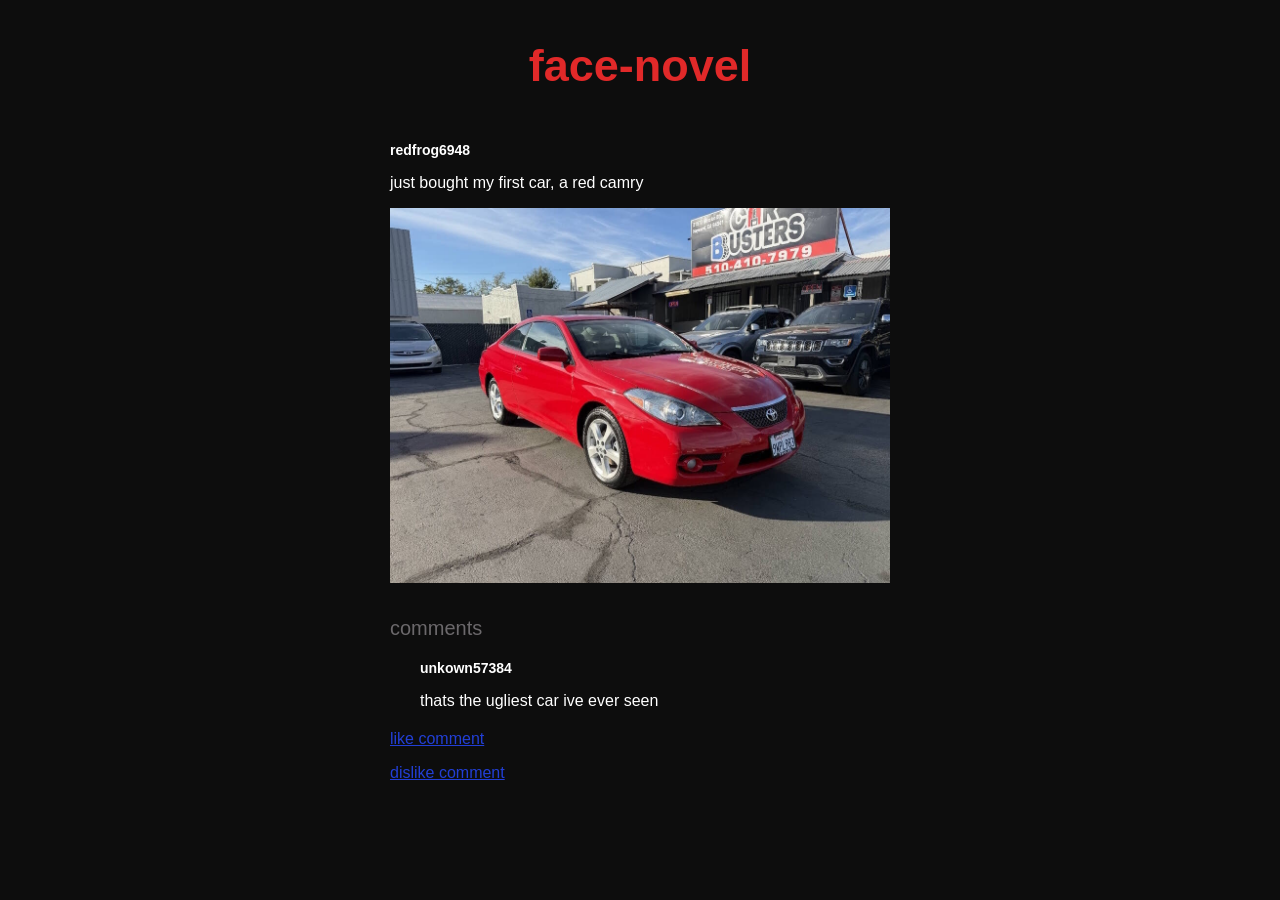
<file: index.html>
<!doctype html>
<html lang="en">
<head>
	<meta charset="utf-8">
	<title>Negativity Loop</title>
	<link rel="stylesheet" href="./assets/css/styles.css">
</head>
<body>

<h1>face-novel</h1>
	
	<div class="post">
		<p class="username">redfrog6948</p>
		<p>just bought my first car, a red camry</p>
		<img src="./assets/img/2007_toyota_camry.jpeg" alt="red toyota camry">
	</div>

<p class="header">comments</p>
	
<div class="comment">
	<p class="username">unkown57384</p>
	<p>thats the ugliest car ive ever seen</p>
</div>

<p><a href="./like.html">like comment</a></p>
<p><a href="./dislike.html">dislike comment</a></p>
  
</body>
</html>
</file>
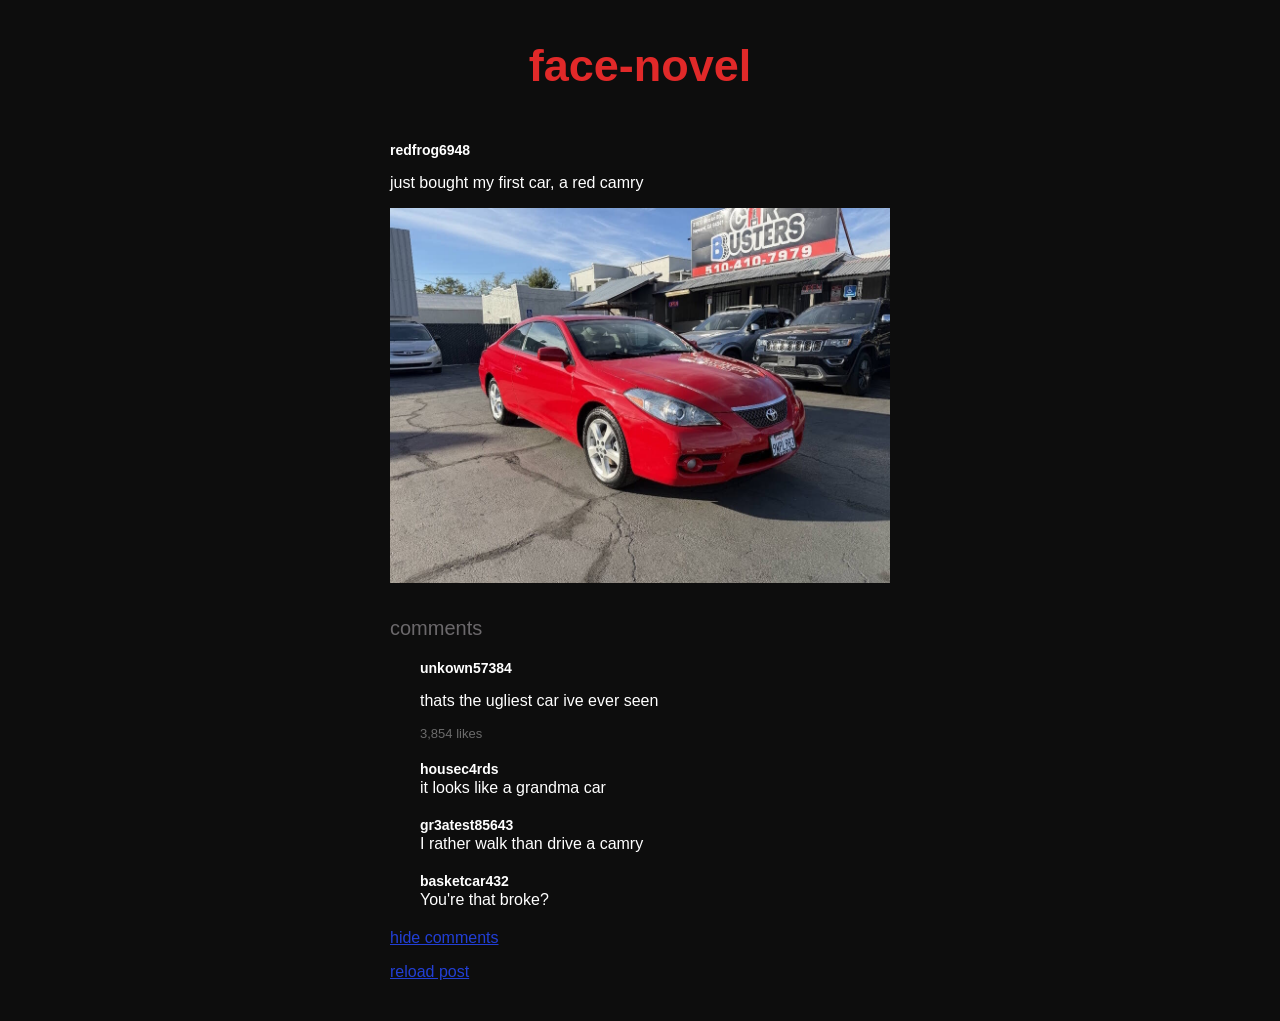
<file: after.html>
<!doctype html>
<html lang="en">
<head>
	<meta charset="utf-8">
	<title>load more comment</title>
	<link rel="stylesheet" href="./assets/css/styles.css">
</head>
<body>

<h1>face-novel</h1>
	
	<div class="post">
		<p class="username">redfrog6948</p>
		<p>just bought my first car, a red camry</p>
		<img src="./assets/img/2007_toyota_camry.jpeg" alt="red toyota camry">
	</div>

<p class="header">comments</p>

<div class="comment">
	<p class="username">unkown57384</p>
	<p>thats the ugliest car ive ever seen</p>
  <p class="likes">3,854 likes</p>
</div>

<div class="comment pile">
	<p class="username">housec4rds</p>
	<p>it looks like a grandma car</p>
</div>

<div class="comment pile">
	<p class="username">gr3atest85643</p>
	<p>I rather walk than drive a camry</p>
</div>

  <div class="comment pile">
	<p class="username">basketcar432</p>
	<p>You're that broke?</p>
</div>

<p><a href="./index.html">hide comments</a></p>
<p><a href="./end.html">reload post</a></p>
  
</body>
</html>
</file>
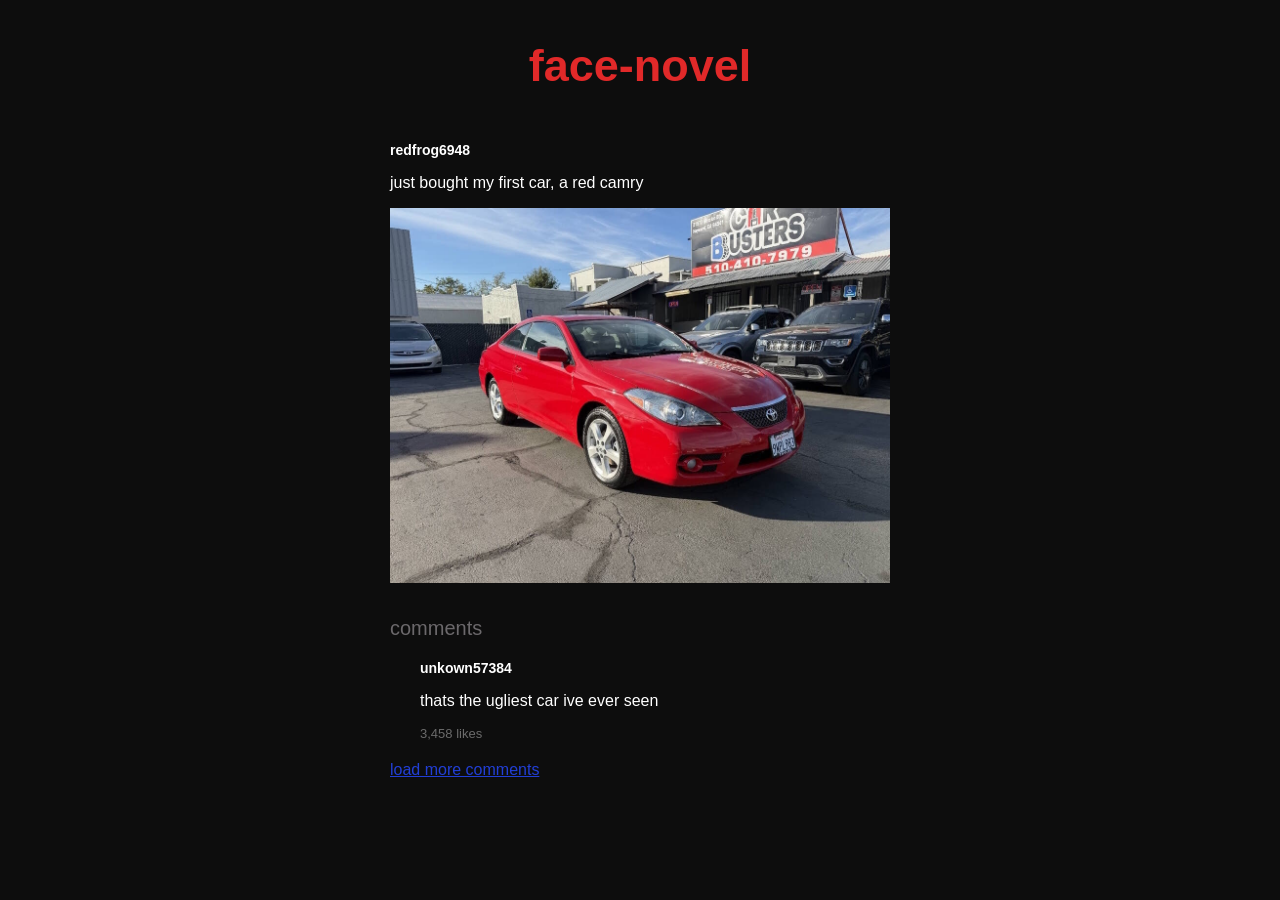
<file: dislike.html>
<!doctype html>
<html lang="en">
<head>
	<meta charset="utf-8">
	<title>dislike comment</title>
	<link rel="stylesheet" href="./assets/css/styles.css">
</head>
<body>

<h1>face-novel</h1>
	
	<div class="post">
		<p class="username">redfrog6948</p>
		<p>just bought my first car, a red camry</p>
		<img src="./assets/img/2007_toyota_camry.jpeg" alt="red toyota camry">
	</div>

<p class="header">comments</p>
	
<div class="comment">
	<p class="username">unkown57384</p>
	<p>thats the ugliest car ive ever seen</p>
  <p class="likes">3,458 likes</p>
</div>

<p><a href="./after.html">load more comments</a></p>
  
</body>
</html>
</file>
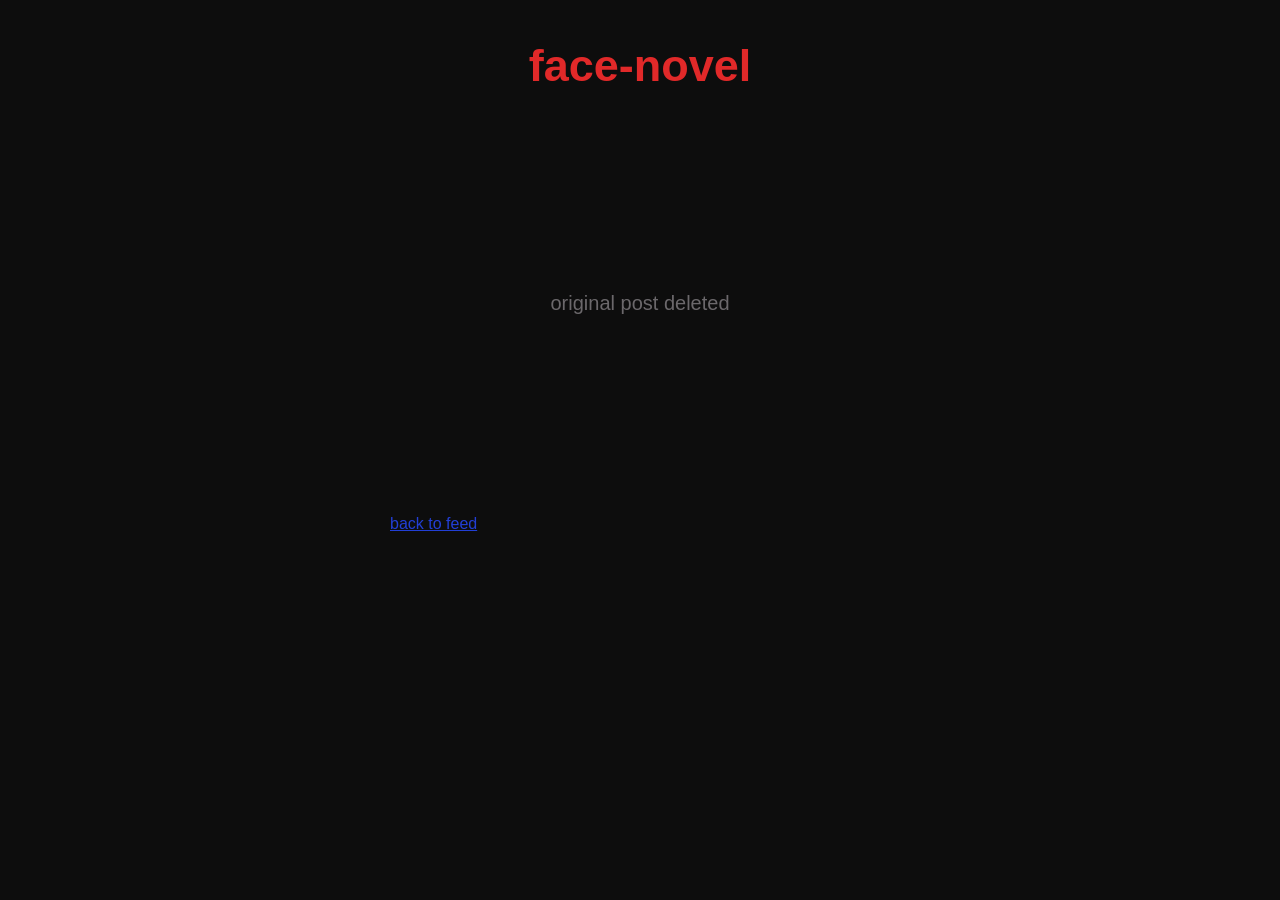
<file: end.html>
<!doctype html>
<html lang="en">
<head>
  <meta charset="utf-8">
  <title>negativity loop</title>
  <link rel="stylesheet" href="./assets/css/styles.css">
</head>
<body>

<h1>face-novel</h1>
  
  <div class="deleted">
    <p>original post deleted</p>
  </div>

  <p><a href="./index.html">back to feed</a></p>

</body>
</html>
</file>
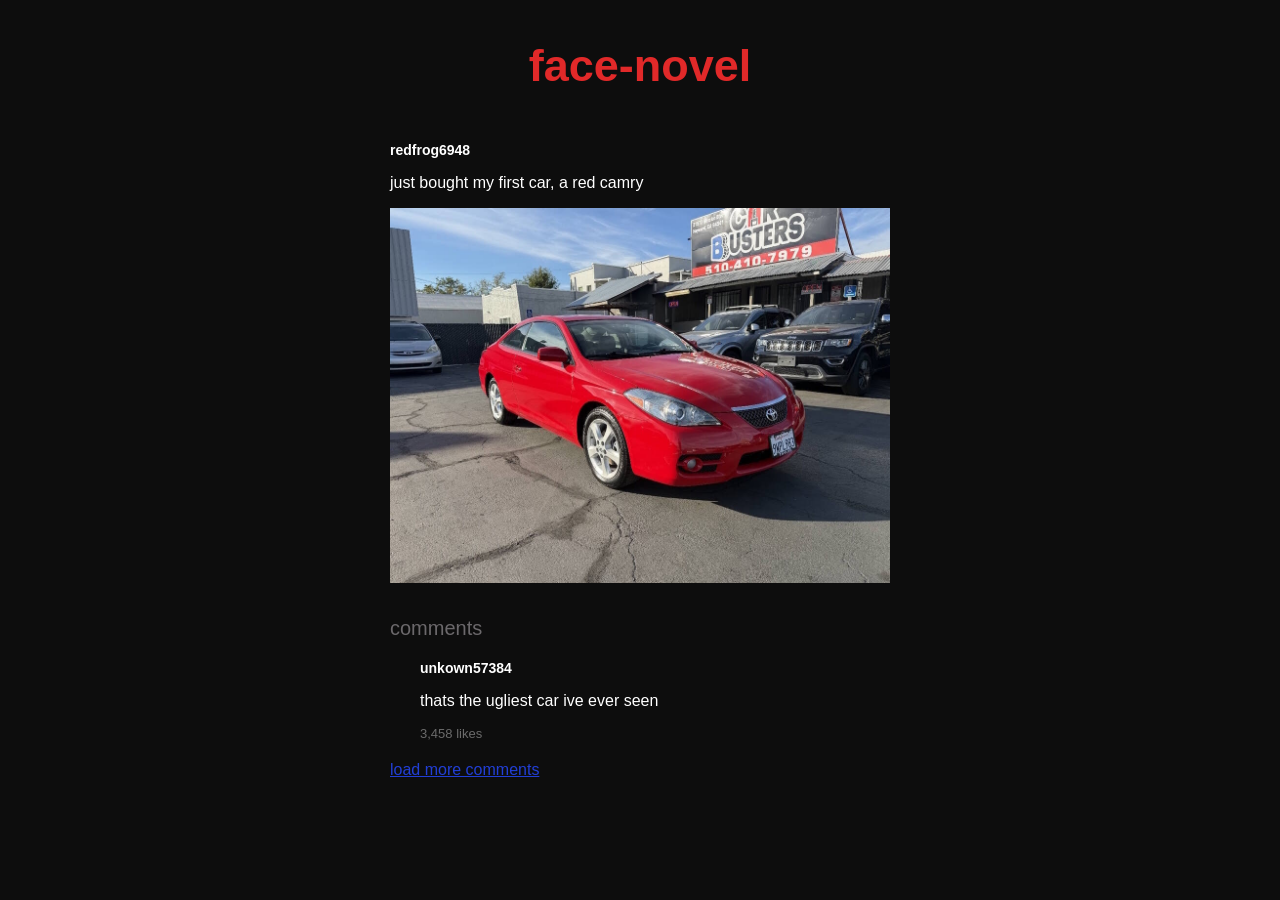
<file: like.html>
<!doctype html>
<html lang="en">
<head>
	<meta charset="utf-8">
	<title>like comment</title>
	<link rel="stylesheet" href="./assets/css/styles.css">
</head>
<body>

<h1>face-novel</h1>
	
	<div class="post">
		<p class="username">redfrog6948</p>
		<p>just bought my first car, a red camry</p>
		<img src="./assets/img/2007_toyota_camry.jpeg" alt="red toyota camry">
	</div>

<p class="header">comments</p>
	
<div class="comment">
	<p class="username">unkown57384</p>
	<p>thats the ugliest car ive ever seen</p>
  <p class="likes">3,458 likes</p>
</div>

<p><a href="./after.html">load more comments</a></p>
  
</body>
</html>
</file>
<file: assets/css/styles.css>
/* styles.css */

body {
	font-family: 'helvetica', 'arial', sans-serif;
	background-color: #0D0D0D;
	color: white;
	width: 500px;
	margin: 40px auto;
}

.post {
	margin-bottom: 30px;
	
}

.post img {
	width: 100%;
}

.comment {
	margin-bottom: 20px;
	margin-left: 30px;
}

.username {
	font-weight: bold;
	font-size: 14px;
}

.likes {
	font-size: 13px;
	color: #6B6B6B;
}

a {
	color: #223FD6;
}

a:hover {
	color: white;
}

.deleted {
	color: #6B686B;
	font-size: 20px;
	text-align: center;
	margin: 200px auto;
}

.pile * {
	margin: 2px 0;
}

.header {
	color: #6B686B;
	font-size: 20px;
}

h1 {
	font-size: 45px;
	margin-bottom: 50px;
	text-align: center;
	color: #E12929;
	
}
</file>
